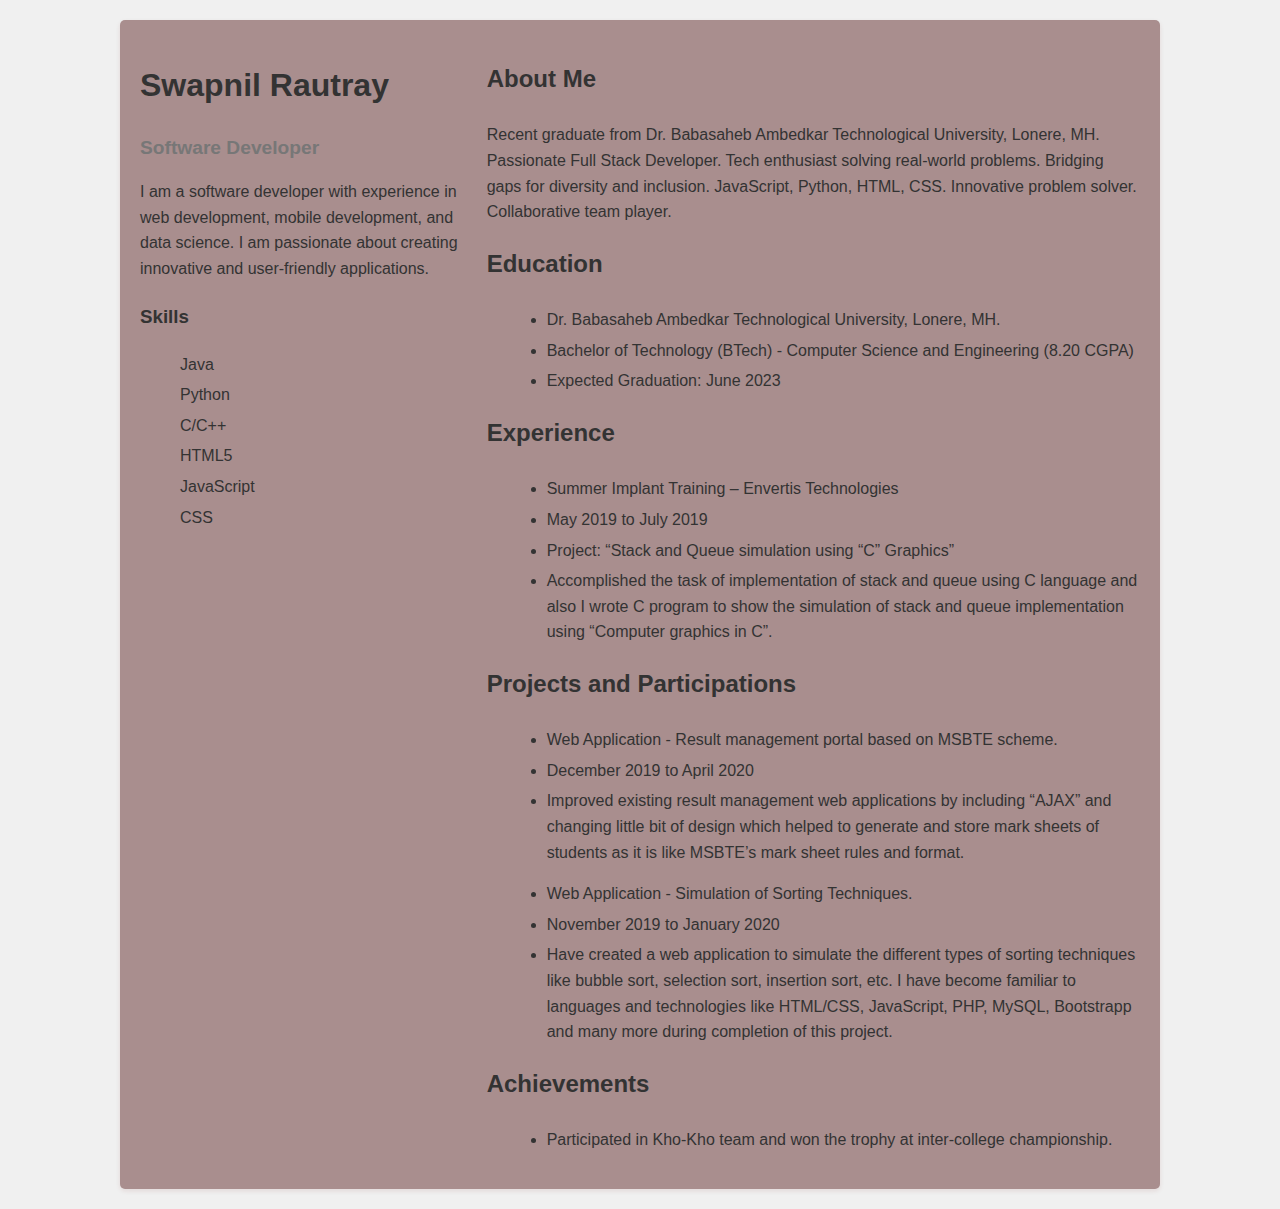
<file: index.html>
<!DOCTYPE html>
<html>
<head>
  <title>Swapnil Rautray</title>
  <link rel="stylesheet" href="styles.css">
</head>
<body>

<main class="main-content">

  <!-- Left section -->
  <section class="left-section">

    <!-- Profile image -->
    <!-- <img src="profile-image.jpg" alt="Profile Image" class="profile-image"> -->

    <!-- Name and designation -->
    <h1 class="name">Swapnil Rautray</h1>
    <h2 class="designation">Software Developer</h2>

    <!-- Description -->
    <p class="description">I am a software developer with experience in web development, mobile development, and data science. I am passionate about creating innovative and user-friendly applications.</p>

    <!-- Social media links -->
    <!-- <ul class="contact-item">
      <li><a href="https://www.linkedin.com/in/swapnilrautray" target="_blank"><i class="fab fa-linkedin"></i></a></li>
      <li><a href="https://github.com/swapnilrautray" target="_blank"><i class="fab fa-github"></i></a></li>
    </ul> -->

    <!-- Skills -->
    <h3 class="skills">Skills</h3>
    <ul class="skills">
      <li>Java</li>
      <li>Python</li>
      <li>C/C++</li>
      <li>HTML5</li>
      <li>JavaScript</li>
      <li>CSS</li>
    </ul>

  </section>

  <!-- Right section -->
  <section class="right-section">

    <!-- About me -->
    <h3 class="right-title">About Me</h3>
    <p>Recent graduate from Dr. Babasaheb Ambedkar Technological University, Lonere, 
      MH. Passionate Full Stack Developer. Tech enthusiast solving real-world problems. 
      Bridging gaps for diversity and inclusion. JavaScript, Python, HTML, CSS. 
      Innovative problem solver. Collaborative team player. </p>

    <!-- Education -->
    <h3 class="right-title">Education</h3>
    <ul>
      <li>Dr. Babasaheb Ambedkar Technological University, Lonere, MH.</li>
      <li>Bachelor of Technology (BTech) - Computer Science and Engineering (8.20 CGPA)</li>
      <li>Expected Graduation: June 2023</li>
    </ul>

    <!-- Experience -->
    <h3 class="right-title">Experience</h3>
    <ul>
      <li>Summer Implant Training – Envertis Technologies</li>
      <li>May 2019 to July 2019</li>
      <li>Project: “Stack and Queue simulation using “C” Graphics”</li>
      <li>Accomplished the task of implementation of stack and queue using C language and also I wrote C program to show the simulation of stack and queue implementation using “Computer graphics in C”.</li>
    </ul>

    <!-- Projects and Participations -->
    <h3 class="right-title">Projects and Participations</h3>
    <ul>
      <li>Web Application - Result management portal based on MSBTE scheme.</li>
      <li>December 2019 to April 2020</li>
      <li>Improved existing result management web applications by including “AJAX” and changing little bit of design which helped to generate and store mark sheets of students as it is like MSBTE’s mark sheet rules and format.</li>
    </ul>
    <ul>
      <li>Web Application - Simulation of Sorting Techniques.</li>
      <li>November 2019 to January 2020</li>
      <li>Have created a web application to simulate the different types of sorting techniques like bubble sort, selection sort, insertion sort, etc. I have become familiar to languages and technologies like HTML/CSS, JavaScript, PHP, MySQL, Bootstrapp and many more during completion of this project.</li>
    </ul>

    <!-- Achievements -->
    <h3 class="right-title">Achievements</h3>
    <ul>
      <li>Participated in Kho-Kho team and won the trophy at inter-college championship.</li>
   </ul>
   </section>
   </main>
   </body>
   </html>
</file>
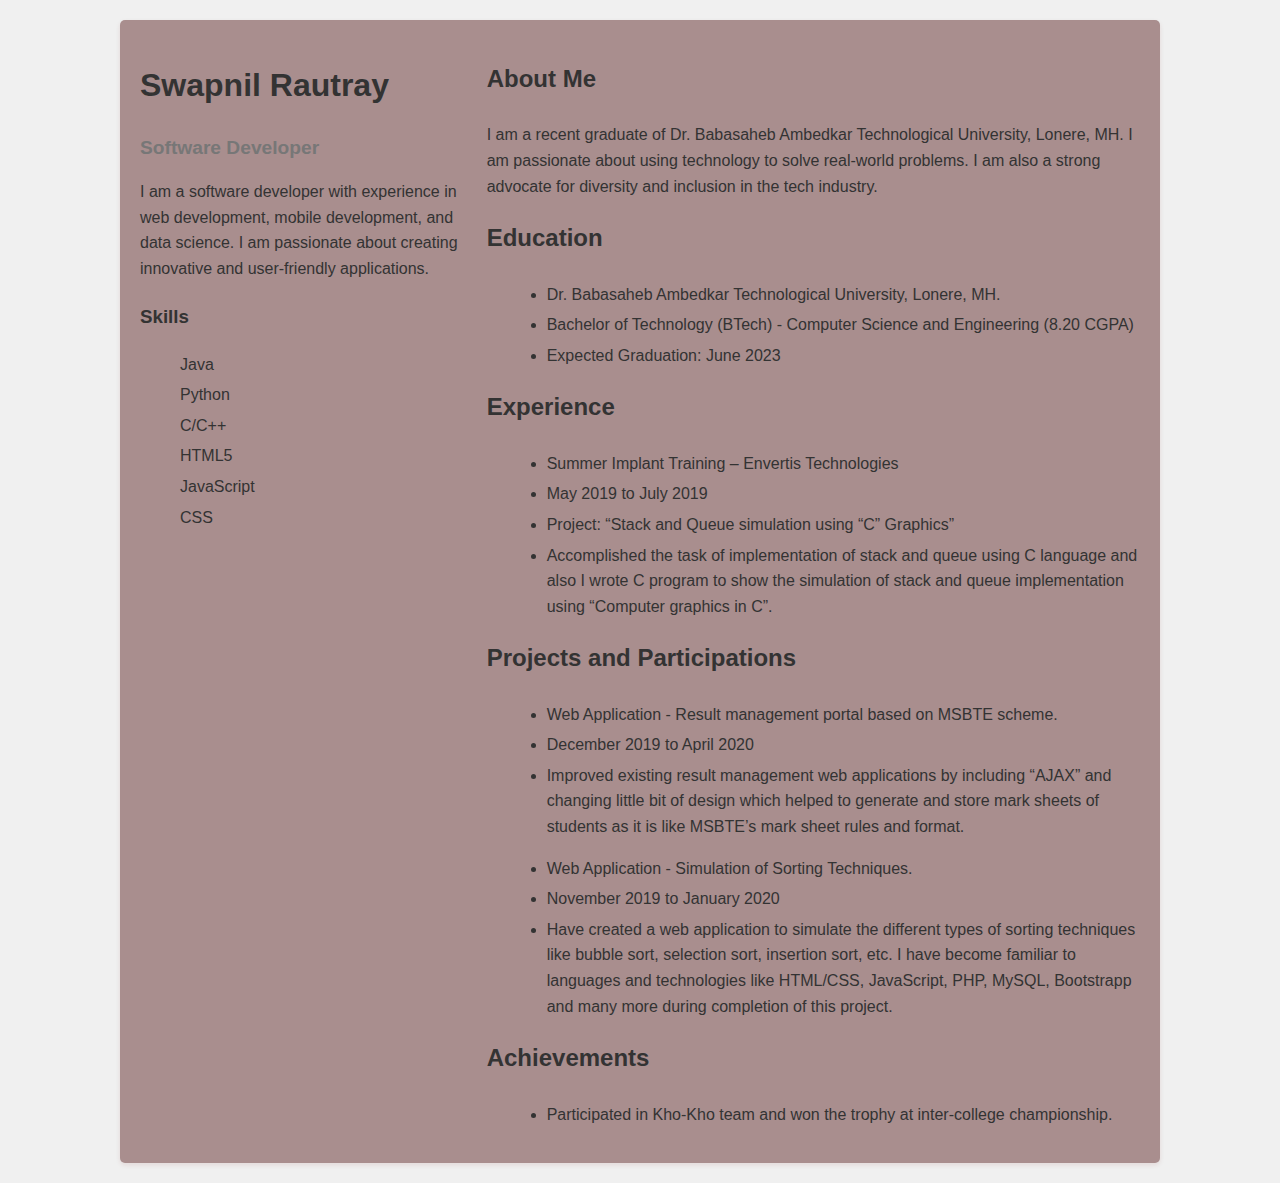
<file: Responisive.html>
<!DOCTYPE html>
<html>
<head>
  <title>Swapnil Rautray</title>
  <link rel="stylesheet" href="styles.css">
</head>
<body>

<main class="main-content">

  <!-- Left section -->
  <section class="left-section">

    <!-- Profile image -->
    <!-- <img src="profile-image.jpg" alt="Profile Image" class="profile-image"> -->

    <!-- Name and designation -->
    <h1 class="name">Swapnil Rautray</h1>
    <h2 class="designation">Software Developer</h2>

    <!-- Description -->
    <p class="description">I am a software developer with experience in web development, mobile development, and data science. I am passionate about creating innovative and user-friendly applications.</p>

    <!-- Social media links -->
    <!-- <ul class="contact-item">
      <li><a href="https://www.linkedin.com/in/swapnilrautray" target="_blank"><i class="fab fa-linkedin"></i></a></li>
      <li><a href="https://github.com/swapnilrautray" target="_blank"><i class="fab fa-github"></i></a></li>
    </ul> -->

    <!-- Skills -->
    <h3 class="skills">Skills</h3>
    <ul class="skills">
      <li>Java</li>
      <li>Python</li>
      <li>C/C++</li>
      <li>HTML5</li>
      <li>JavaScript</li>
      <li>CSS</li>
    </ul>

  </section>

  <!-- Right section -->
  <section class="right-section">

    <!-- About me -->
    <h3 class="right-title">About Me</h3>
    <p>I am a recent graduate of Dr. Babasaheb Ambedkar Technological University, Lonere, MH. I am passionate about using technology to solve real-world problems. I am also a strong advocate for diversity and inclusion in the tech industry.</p>

    <!-- Education -->
    <h3 class="right-title">Education</h3>
    <ul>
      <li>Dr. Babasaheb Ambedkar Technological University, Lonere, MH.</li>
      <li>Bachelor of Technology (BTech) - Computer Science and Engineering (8.20 CGPA)</li>
      <li>Expected Graduation: June 2023</li>
    </ul>

    <!-- Experience -->
    <h3 class="right-title">Experience</h3>
    <ul>
      <li>Summer Implant Training – Envertis Technologies</li>
      <li>May 2019 to July 2019</li>
      <li>Project: “Stack and Queue simulation using “C” Graphics”</li>
      <li>Accomplished the task of implementation of stack and queue using C language and also I wrote C program to show the simulation of stack and queue implementation using “Computer graphics in C”.</li>
    </ul>

    <!-- Projects and Participations -->
    <h3 class="right-title">Projects and Participations</h3>
    <ul>
      <li>Web Application - Result management portal based on MSBTE scheme.</li>
      <li>December 2019 to April 2020</li>
      <li>Improved existing result management web applications by including “AJAX” and changing little bit of design which helped to generate and store mark sheets of students as it is like MSBTE’s mark sheet rules and format.</li>
    </ul>
    <ul>
      <li>Web Application - Simulation of Sorting Techniques.</li>
      <li>November 2019 to January 2020</li>
      <li>Have created a web application to simulate the different types of sorting techniques like bubble sort, selection sort, insertion sort, etc. I have become familiar to languages and technologies like HTML/CSS, JavaScript, PHP, MySQL, Bootstrapp and many more during completion of this project.</li>
    </ul>

    <!-- Achievements -->
    <h3 class="right-title">Achievements</h3>
    <ul>
      <li>Participated in Kho-Kho team and won the trophy at inter-college championship.</li>
   </ul>
   </section>
   </main>
   </body>
   </html>
</file>
<file: styles.css>
/* Global Styles */
body {
    font-family: Arial, sans-serif;
    line-height: 1.6;
    color: #333;
    background-color: #f0f0f0;
    margin: 0;
    padding: 0;
  }
  
  /* Main Content Layout */
  .main-content {
    display: flex;
    max-width: 1000px;
    margin: 20px auto;
    padding: 20px;
    background-color: rgb(169, 142, 142);
    box-shadow: 0 2px 5px rgba(120, 24, 24, 0.1);
    border-radius: 5px;
  }
  
  /* Left Section */
  .left-section {
    flex: 1;
  }
  
  .profile-image {
    max-width: 100%;
    border-radius: 50%;
  }
  
  .name {
    font-size: 2rem;
    margin-top: 20px;
  }
  
  .designation {
    font-size: 1.2rem;
    color: #777;
  }
  
  .description {
    margin-top: 10px;
  }
  
  .skills {
    margin-top: 20px;
  }
  
  .skills li {
    list-style: none;
    margin-bottom: 5px;
  }
  
  /* Right Section */
  .right-section {
    flex: 2;
    margin-left: 20px;
  }
  
  .right-title {
    font-size: 1.5rem;
    margin-top: 20px;
  }
  
  .right-section ul {
    margin-top: 10px;
  }
  
  .right-section ul li {
    list-style: disc;
    margin-left: 20px;
    margin-bottom: 5px;
  }
  
  /* Media Query for Responsiveness */
  @media (max-width: 768px) {
    .main-content {
      flex-direction: column;
    }
  
    .right-section {
      margin-left: 0;
      margin-top: 20px;
    }
  }
</file>
